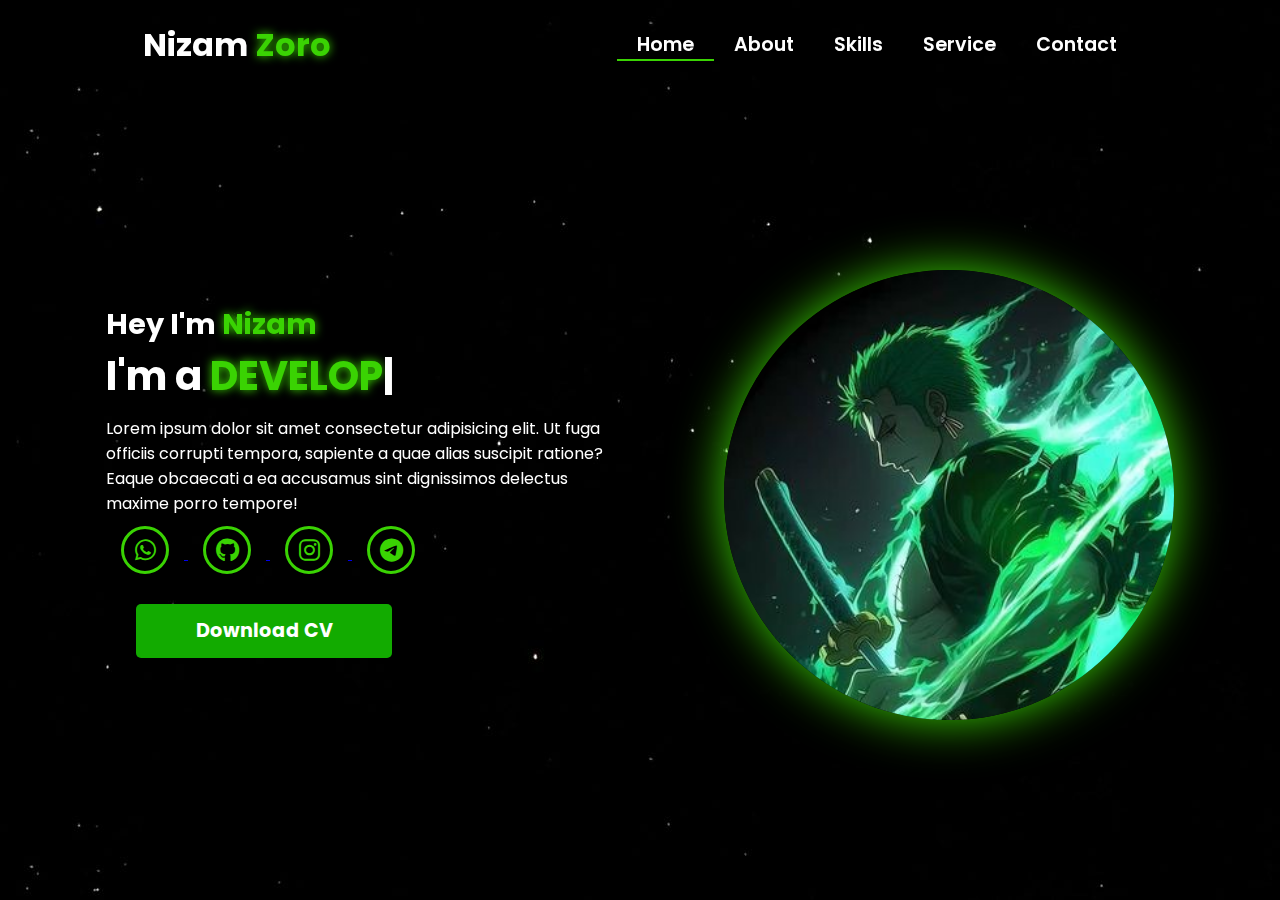
<file: index.html>
<!DOCTYPE html>
<html lang="en">
<head>
    <meta charset="UTF-8">
    <meta name="viewport" content="width=device-width, initial-scale=1.0">
    <link rel="stylesheet" href="https://cdnjs.cloudflare.com/ajax/libs/font-awesome/6.5.1/css/all.min.css">
    <link rel="stylesheet" href="https://unpkg.com/aos@next/dist/aos.css" />
    <link rel="stylesheet" href="css/style.css">
    <title>Nizam Zoro - Website</title>
</head>
<body>
    <nav>
        <div class="nav-container">
            <div class="logo" data-aos="zoom-in" data-aos-duration="1500">
                Nizam <span>Zoro</span>
            </div>
            <div class="links">
                <div class="link active" data-aos="fade-up" data-aos-duration="1500" data-aos-delay="100"><a href="index.html">Home</a></div>
                <div class="link" data-aos="fade-up" data-aos-duration="1500" data-aos-delay="200"><a href="about.html">About</a></div>
                <div class="link" data-aos="fade-up" data-aos-duration="1500" data-aos-delay="300"><a href="skill.html">Skills</a></div>
                <div class="link" data-aos="fade-up" data-aos-duration="1500" data-aos-delay="400"><a href="service.html">Service</a></div>
                <div class="link" data-aos="fade-up" data-aos-duration="1500" data-aos-delay="500"><a href="contact.html">Contact</a></div>
            </div>
        </div>
        <i class="fa-solid fa-bars hamburg" onclick="hamburg()"></i>
        <div class="dropdown">
            <div class="links">
                <a href="index.html">Home</a>
                <a href="about.html">About</a>
                <a href="skill.html">Skills</a>
                <a href="service.html">Service</a>
                <a href="contact.html">Contact</a>
                <i class="fa-solid fa-xmark cancel" onclick="cancel()"></i>
            </div>
        </div>
    </nav>
    <section>
        <div class="main-container">
            <div class="content">
                <h1 data-aos="fade-left" data-aos-duration="1500" data-aos-delay="700">Hey I'm <span>Nizam</span></h1>
                <div data-aos="fade-right" data-aos-duration="1500" data-aos-delay="900" class="typewriter">
                    I'm a <span class="typewriter-text"></span><label for="">|</label>
                </div>
                <p data-aos="flip-down" data-aos-duration="1500" data-aos-delay="1100">
                    Lorem ipsum dolor sit amet consectetur adipisicing elit. Ut fuga officiis corrupti tempora, sapiente a quae alias suscipit ratione?
                    Eaque obcaecati a ea accusamus sint dignissimos delectus maxime porro tempore!
                </p>
                <div class="social-links">
                    <a href="https://wa.me/6283836803196" target="_blank" data-aos="fade-up" data-aos-duration="1500" data-aos-delay="1300">
                        <i class="fa-brands fa-whatsapp"></i>
                    </a>
                    <a href="https://github.com/nizamkeren1234" target="_blank" data-aos="fade-up" data-aos-duration="1500" data-aos-delay="1400">
                        <i class="fa-brands fa-github"></i>
                    </a>
                    <a href="https://www.instagram.com/nijamgatwu" target="_blank" data-aos="fade-up" data-aos-duration="1500" data-aos-delay="1500">
                        <i class="fa-brands fa-instagram"></i>
                    </a>
                    <a href="https://t.me/DedekNzm" target="_blank" data-aos="fade-up" data-aos-duration="1500" data-aos-delay="1600">
                        <i class="fa-brands fa-telegram"></i>
                    </a>
                </div>
                <div class="btn" data-aos="zoom-out" data-aos-duration="1500" data-aos-delay="1800">
                    <button>Download CV</button>
                </div>
            </div>
            <div class="image" data-aos="zoom-in" data-aos-duration="3000">
                <img src="img/zoro.jpg" alt="">
            </div>
        </div>
    </section>
    <!-- Musik autoplay (disembunyikan) -->
    <audio autoplay loop hidden>
        <source src="https://files.catbox.moe/u1eg1b.mp3" type="audio/mpeg">
        Browser kamu tidak mendukung elemen audio.
    </audio>
    <script src="https://unpkg.com/aos@next/dist/aos.js"></script>
    <script>
        AOS.init({ offset: 0 });
    </script>
    <script src="./js/script.js"></script>
</body>
</html>
</file>
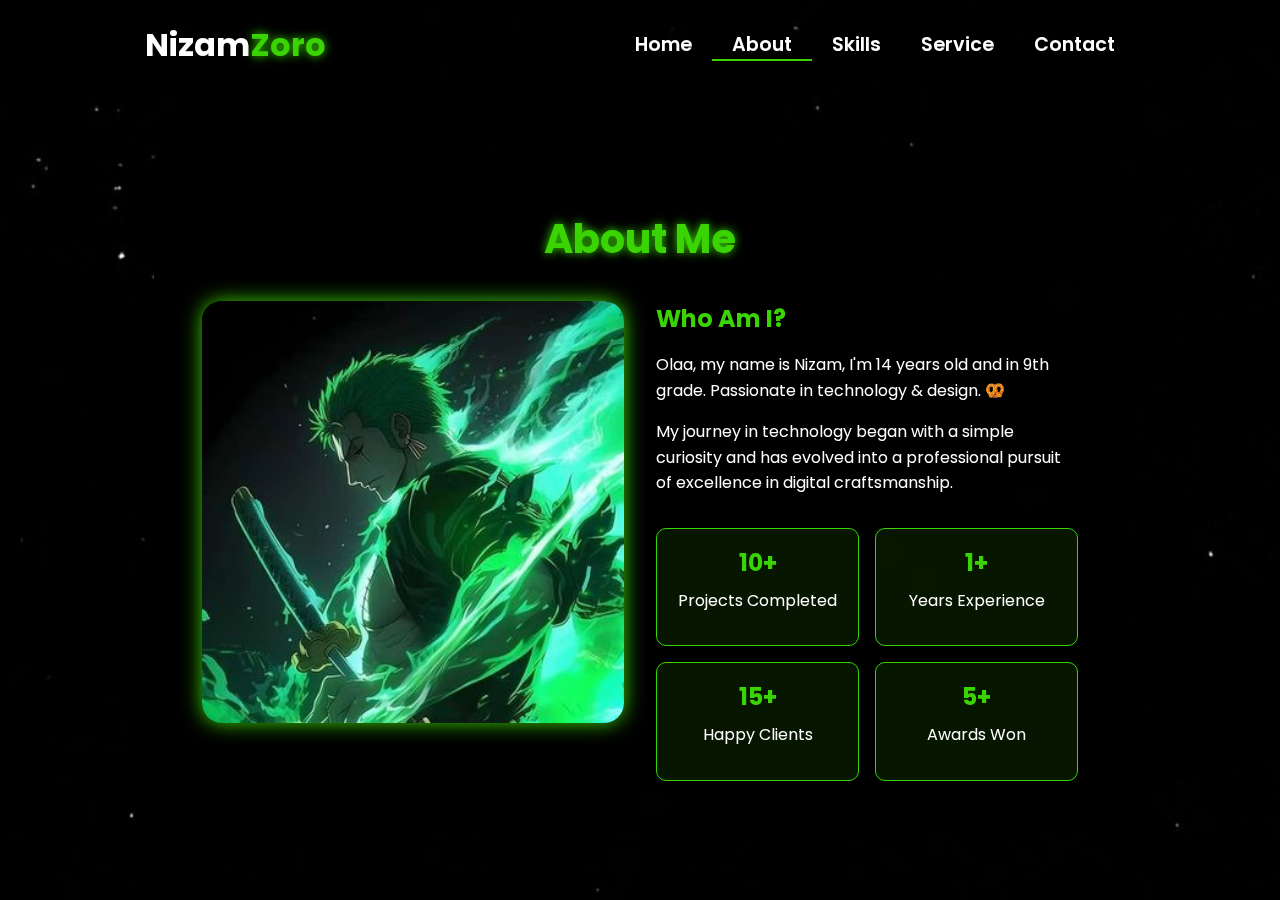
<file: about.html>
<!DOCTYPE html>
<html lang="en">

<head>
    <meta charset="UTF-8">
    <meta name="viewport" content="width=device-width, initial-scale=1.0">

    <!-- Link ke Font Awesome untuk ikon -->
    <link rel="stylesheet" href="https://cdnjs.cloudflare.com/ajax/libs/font-awesome/6.5.1/css/all.min.css">

    <!-- Link ke library animasi AOS -->
    <link rel="stylesheet" href="https://unpkg.com/aos@next/dist/aos.css" />

    <!-- CSS internal untuk styling halaman -->
    <style>
        /* 
          Import Google Font Poppins
          Font weight yang diimport: 100, 200, 300, 400, 500, 600 
        */
        @import url("https://fonts.googleapis.com/css2?family=Poppins:wght@100;200;300;400;500;600&display=swap");

        /* Reset CSS dan pengaturan default */
        * {
            padding: 0;
            margin: 0;
            font-family: "Poppins", sans-serif;
            box-sizing: border-box;
        }

        /* 
          Styling untuk body
          - Menggunakan background image
          - Cover seluruh viewport
          - Mencegah horizontal scroll
        */
        body {
            width: 100%;
            min-height: 100vh;
            background-image: url("./img/background.jpg");
            background-size: cover;
            overflow-x: hidden;
            position: relative;
        }

        /* 
          Navbar styling
          - Fixed height 10vh
          - Posisi relative untuk positioning yang tepat
          - z-index tinggi agar selalu di atas konten lain
        */
        nav {
            width: 100%;
            height: 10vh;
            position: sticky;
            position: relative;
            /* Ubah dari sticky ke relative */
            z-index: 1000;
            /* Tambahkan z-index tinggi untuk nav */
        }

        /* Container untuk konten navbar */
        .nav-container {
            width: 100%;
            height: 100%;
            display: flex;
            justify-content: space-around;
            align-items: center;
        }

        /* 
          Logo styling
          - Warna putih dengan ukuran 2rem
          - Text shadow untuk efek glow pada span 
        */
        .logo {
            color: white;
            font-size: 2rem;
            font-weight: bold;
        }

        .logo span {
            color: rgb(58, 211, 3);
            text-shadow: 0 0 10px rgb(58, 211, 3);
        }

        /* 
          Hamburger dan Cancel button styling
          - Hanya muncul di mobile view
          - Posisi absolute di kanan atas
        */
        .hamburg,
        .cancel {
            cursor: pointer;
            position: absolute;
            right: 15px;
            top: 10px;
            color: white;
            display: none;
            font-size: clamp(2.5rem, 0.5rem + 5vw, 3rem);
        }

        /* 
          Navigation links container
          - Flex layout untuk alignment horizontal
        */
        .nav-container .links {
            display: flex;
        }

        /* 
          Individual navigation links
          - Spacing dan styling untuk tiap link
          - Hover effect dengan border bottom
        */
        .nav-container .links a {
            font-size: 1.2rem;
            color: white;
            margin: 0 20px;
            text-decoration: none;
            font-weight: 550;
            transition: 0.3s linear;
        }

        .nav-container .links a:hover {
            color: rgb(58, 211, 3);
            border-bottom: 2px solid rgb(58, 211, 3);
        }

        /* Styling untuk link aktif */
        .nav-container .links .active {
            color: rgb(58, 211, 3);
            border-bottom: 2px solid rgb(58, 211, 3);
        }

        /* 
          Dropdown menu untuk mobile view
          - Fixed positioning dengan transform untuk animasi
          - Backdrop filter untuk efek blur
        */
        .dropdown {
            z-index: 1000;
            position: fixed;
            top: 0;
            left: 0;
            right: 0;
            transform: translateY(-500px);
            width: 100%;
            height: auto;
            backdrop-filter: blur(4px) brightness(40%);
            box-shadow: 0 0 20px black;
            transition: 0.2s linear;
        }

        .dropdown .links a {
            display: flex;
            color: white;
            text-decoration: none;
            padding: 15px 0;
            justify-content: center;
            align-items: center;
            transition: 0.2s linear;
        }

        .dropdown .links a:hover {
            background-color: rgb(58, 211, 3);
        }

        /* About Section Styles */
        .about-container {
            width: 100%;
            min-height: 90vh;
            display: flex;
            justify-content: center;
            align-items: center;
            padding: 2rem;
            position: relative;
            z-index: 1;
        }

        .about-content {
            width: 80%;
            max-width: 1200px;
            background: rgba(0, 0, 0, 0.7);
            backdrop-filter: blur(10px);
            border-radius: 20px;
            padding: 3rem;
            color: white;
            /* box-shadow: 0 0 30px rgba(58, 211, 3, 0.3); */
        }

        .about-header {
            text-align: center;
            margin-bottom: 2rem;
        }

        .about-header h1 {
            font-size: 2.5rem;
            color: rgb(58, 211, 3);
            text-shadow: 0 0 10px rgb(58, 211, 3);
            margin-bottom: 1rem;
        }

        .about-grid {
            display: grid;
            grid-template-columns: 1fr 1fr;
            gap: 2rem;
        }

        .about-image {
            width: 100%;
            aspect-ratio: 1;
            border-radius: 20px;
            overflow: hidden;
            box-shadow: 0 0 20px rgb(58, 211, 3);
        }

        .about-image img {
            width: 100%;
            height: 100%;
            object-fit: cover;
        }

        .about-text h2 {
            color: rgb(58, 211, 3);
            margin-bottom: 1rem;
        }

        .about-text p {
            line-height: 1.6;
            margin-bottom: 1rem;
        }

        .stats {
            display: grid;
            grid-template-columns: repeat(2, 1fr);
            gap: 1rem;
            margin-top: 2rem;
        }

        .stat-item {
            background: rgba(58, 211, 3, 0.1);
            padding: 1rem;
            border-radius: 10px;
            text-align: center;
            border: 1px solid rgb(58, 211, 3);
            cursor: pointer;
        }

        .stat-item h3 {
            color: rgb(58, 211, 3);
            font-size: 1.5rem;
            margin-bottom: 0.5rem;
        }

        .content-grid {
            display: grid;
            grid-template-columns: repeat(auto-fit, minmax(280px, 1fr));
            gap: 2rem;
            padding: 2rem 0;
        }

        .content-card {
            background: rgba(58, 211, 3, 0.1);
            border-radius: 15px;
            overflow: hidden;
            transition: all 0.3s ease;
            cursor: pointer;
        }

        .content-card:hover {
            transform: translateY(-5px);
            box-shadow: 0 5px 15px rgba(58, 211, 3, 0.3);
        }

        .card-image {
            width: 100%;
            height: 200px;
            overflow: hidden;
        }

        .card-image img {
            width: 100%;
            height: 100%;
            object-fit: cover;
        }

        .card-info {
            padding: 1.5rem;
        }

        .card-info h3 {
            color: rgb(58, 211, 3);
            margin-bottom: 0.5rem;
        }

        .card-info p {
            font-size: 0.9rem;
            margin-bottom: 1rem;
        }

        .card-info .technologies {
            display: flex;
            flex-wrap: wrap;
            gap: 0.5rem;
            margin-top: 1rem;
        }

        .technology-tag {
            background: rgba(58, 211, 3, 0.2);
            padding: 0.3rem 0.8rem;
            border-radius: 15px;
            font-size: 0.8rem;
            color: rgb(58, 211, 3);
        }

        .back-button {
            display: inline-block;
            padding: 0.8rem 1.5rem;
            background: rgb(58, 211, 3);
            color: white;
            border-radius: 5px;
            text-decoration: none;
            margin-bottom: 2rem;
            transition: all 0.3s ease;
        }

        .back-button:hover {
            background: rgb(45, 165, 2);
            transform: translateY(-2px);
        }

        .award-icon {
            font-size: 2rem;
            color: rgb(58, 211, 3);
            margin-bottom: 1rem;
        }

        .client-testimonial {
            font-style: italic;
            margin-top: 1rem;
            padding: 1rem;
            background: rgba(58, 211, 3, 0.05);
            border-radius: 10px;
        }



        @media (max-width: 884px) {
            .about-grid {
                grid-template-columns: 1fr;
            }

            nav .logo {
                position: absolute;
                top: 16px;
                left: 15px;
                font-size: 1.5rem;
            }

            .nav-container .links {
                display: none;
            }

            .hamburg,
            .cancel {
                display: block;
            }
        }

        @media (max-width: 440px) {
            .about-container {
                padding: 1rem;
            }

            .about-content {
                width: 95%;
                /* Memperbesar width untuk layar kecil */
                padding: 1.5rem;
            }

            .about-header h1 {
                font-size: 1.8rem;
                /* Mengurangi ukuran judul */
            }

            .about-text h2 {
                font-size: 1.4rem;
                /* Mengurangi ukuran sub-judul */
            }

            .about-text p {
                font-size: 0.9rem;
                /* Mengurangi ukuran teks */
                line-height: 1.4;
            }

            .about-image {
                width: 100%;
                max-height: 250px;
                /* Membatasi tinggi gambar */
            }

            .stats {
                grid-template-columns: repeat(2, 1fr);
                /* Tetap 2 kolom tapi lebih kecil */
                gap: 0.8rem;
            }

            .stat-item {
                padding: 0.8rem;
            }

            .stat-item h3 {
                font-size: 1.2rem;
                /* Mengurangi ukuran angka statistik */
            }

            .stat-item p {
                font-size: 0.8rem;
                /* Mengurangi ukuran teks statistik */
            }

            /* Menyesuaikan padding untuk link statistik */
            .stat-item a {
                padding: 0.5rem;
                display: block;
            }
        }
    </style>
    <title>AboutMe - Nizam Zoro</title>
</head>

<body>

    <!-- Navigasi -->
    <nav>
        <div class="nav-container">
            <div class="logo" data-aos="zoom-in" data-aos-duration="1500">
                Nizam<span>Zoro</span>
            </div>
            <div class="links">
                <div class="link" data-aos="fade-up" data-aos-duration="1500" data-aos-delay="100"><a
                        href="index.html">Home</a></div>
                <div class="link active" data-aos="fade-up" data-aos-duration="1500" data-aos-delay="200"><a
                        href="about.html">About</a></div>
                <div class="link" data-aos="fade-up" data-aos-duration="1500" data-aos-delay="300"><a
                        href="skill.html">Skills</a></div>
                <div class="link" data-aos="fade-up" data-aos-duration="1500" data-aos-delay="400"><a
                        href="service.html">Service</a></div>
                <div class="link" data-aos="fade-up" data-aos-duration="1500" data-aos-delay="500"><a
                        href="contact.html">Contact</a></div>
            </div>
        </div>
        <i class="fa-solid fa-bars hamburg" onclick="hamburg()"></i>
        <div class="dropdown">
            <div class="links">
                <a href="index.html">Home</a>
                <a href="about.html">About</a>
                <a href="skill.html">Skills</a>
                <a href="service.html">Service</a>
                <a href="contact.html">Contact</a>
                <i class="fa-solid fa-xmark cancel" onclick="cancel()"></i>
            </div>
        </div>
    </nav>

    <!-- Konten utama halaman About -->
    <div class="about-container">
        <div class="about-content" id="aboutContent">
            <!-- Bagian header -->
            <div class="about-header" data-aos="fade-down" data-aos-duration="1500">
                <h1>About Me</h1>
            </div>

            <!-- Grid untuk gambar dan teks deskripsi -->
            <div class="about-grid">
                <div class="about-image" data-aos="fade-right" data-aos-duration="1500">
                    <img src="img/zoro.jpg" alt="About Image">
                </div>
                <div class="about-text" data-aos="fade-left" data-aos-duration="1500">
                    <h2>Who Am I?</h2>
                    <p>Olaa, my name is Nizam, I'm 14 years old and in 9th grade. Passionate in technology & design. 🥨</p>
                    <p>My journey in technology began with a simple curiosity and has evolved into a professional
                        pursuit of excellence in digital craftsmanship.</p>

                    <div class="stats">
                        <div class="stat-item" data-aos="zoom-in" data-aos-duration="1500" data-aos-delay="200"
                            onclick="showProjects()">
                            <h3>10+</h3>
                            <p>Projects Completed</p>
                        </div>
                        <div class="stat-item" data-aos="zoom-in" data-aos-duration="1500" data-aos-delay="400"
                            onclick="showExperience()">
                            <h3>1+</h3>
                            <p>Years Experience</p>
                        </div>
                        <div class="stat-item" data-aos="zoom-in" data-aos-duration="1500" data-aos-delay="600"
                            onclick="showClients()">
                            <h3>15+</h3>
                            <p>Happy Clients</p>
                        </div>
                        <div class="stat-item" data-aos="zoom-in" data-aos-duration="1500" data-aos-delay="800"
                            onclick="showAwards()">
                            <h3>5+</h3>
                            <p>Awards Won</p>
                        </div>
                    </div>
                </div>
            </div>
        </div>

        <!-- Link ke library animasi AOS -->
        <script src="https://unpkg.com/aos@next/dist/aos.js"></script>

        <!-- JavaScript untuk interaksi dan animasi halaman -->
        <script>

            // Inisialisasi library AOS
            AOS.init({ offset: 0 });

            // Fungsi untuk menampilkan menu hamburger
            function hamburg() {
                const navbar = document.querySelector(".dropdown")
                navbar.style.transform = "translateY(0px)"
            }

            // Fungsi untuk menyembunyikan menu hamburger
            function cancel() {
                const navbar = document.querySelector(".dropdown")
                navbar.style.transform = "translateY(-500px)"
            }

            // Fungsi untuk menampilkan daftar Project
            function showProjects() {
                const aboutContent = document.getElementById('aboutContent');
                aboutContent.innerHTML = `
                <a href="about.html" class="back-button" onclick="restoreInitialContent()">
                    <i class="fas fa-arrow-left"></i> Back
                </a>
                <div class="about-header" data-aos="fade-down" data-aos-duration="1500">
                    <h1>My Projects</h1>
                </div>
                <div class="content-grid">
                    ${generateProjectCards()}
                </div>
            `;
                AOS.refresh();
            }

            // Fungsi untuk menampilkan daftar Experience
            function showExperience() {
                const aboutContent = document.getElementById('aboutContent');
                aboutContent.innerHTML = `
                <a href="about.html" class="back-button" onclick="restoreInitialContent()">
                    <i class="fas fa-arrow-left"></i> Back
                </a>
                <div class="about-header" data-aos="fade-down" data-aos-duration="1500">
                    <h1>My Experience</h1>
                </div>
                <div class="content-grid">
                    ${generateExperienceCards()}
                </div>
            `;
                AOS.refresh();
            }

            // Fungsi untuk menampilkan daftar Clients
            function showClients() {
                const aboutContent = document.getElementById('aboutContent');
                aboutContent.innerHTML = `
                <a href="about.html" class="back-button" onclick="restoreInitialContent()">
                    <i class="fas fa-arrow-left"></i> Back
                </a>
                <div class="about-header" data-aos="fade-down" data-aos-duration="1500">
                    <h1>Client Success Stories</h1>
                </div>
                <div class="content-grid">
                    ${generateClientCards()}
                </div>
            `;
                AOS.refresh();
            }

            // Fungsi untuk menampilkan daftar Awards
            function showAwards() {
                const aboutContent = document.getElementById('aboutContent');
                aboutContent.innerHTML = `
                <a href="about.html" class="back-button" onclick="restoreInitialContent()">
                    <i class="fas fa-arrow-left"></i> Back
                </a>
                <div class="about-header" data-aos="fade-down" data-aos-duration="1500">
                    <h1>Awards & Recognition</h1>
                </div>
                <div class="content-grid">
                    ${generateAwardCards()}
                </div>
            `;
                AOS.refresh();
            }

            // Fungsi pembantu untuk menghasilkan kartu project
            function generateProjectCards() {
                const projects = [
                    {
                        title: "E-Commerce Platform",
                        image: "img/zoro.jpg",
                        description: "A full-stack e-commerce solution with payment integration",
                        technologies: ["React", "Node.js", "MongoDB"]
                    },
                    {
                        title: "Portfolio Website",
                        image: "img/zoro.jpg",
                        description: "Responsive portfolio website with modern animations",
                        technologies: ["HTML", "CSS", "JavaScript"]
                    },
                    {
                        title: "Task Management App",
                        image: "img/zoro.jpg",
                        description: "Mobile-first task management application",
                        technologies: ["Vue.js", "Firebase"]
                    }
                    // Add more projects as needed
                ];

                return projects.map(project => `
                <div class="content-card" data-aos="fade-up">
                    <div class="card-image">
                        <img src="${project.image}" alt="${project.title}">
                    </div>
                    <div class="card-info">
                        <h3>${project.title}</h3>
                        <p>${project.description}</p>
                        <div class="technologies">
                            ${project.technologies.map(tech => `
                                <span class="technology-tag">${tech}</span>
                            `).join('')}
                        </div>
                    </div>
                </div>
            `).join('');
            }

            // Fungsi pembantu untuk menghasilkan kartu experience
            function generateExperienceCards() {
                const experiences = [
                    {
                        title: "Senior Web Developer",
                        company: "Tech Solutions Inc.",
                        period: "2021 - Present",
                        description: "Leading frontend development team and implementing modern web solutions"
                    },
                    {
                        title: "Frontend Developer",
                        company: "Digital Agency",
                        period: "2019 - 2021",
                        description: "Developed responsive websites and web applications"
                    }
                    // Add more experiences as needed
                ];

                return experiences.map(exp => `
                <div class="content-card" data-aos="fade-up">
                    <div class="card-info">
                        <h3>${exp.title}</h3>
                        <h4>${exp.company}</h4>
                        <p class="period">${exp.period}</p>
                        <p>${exp.description}</p>
                    </div>
                </div>
            `).join('');
            }

            // Fungsi pembantu untuk menghasilkan kartu client
            function generateClientCards() {
                const clients = [
                    {
                        name: "Ell Udin",
                        company: "Innovation Corp",
                        image: "img/zoro.jpg",
                        testimonial: "Outstanding work on our company website redesign!"
                    },
                    {
                        name: "Ell Ucup",
                        company: "Tech Startup",
                        image: "img/zoro.jpg",
                        testimonial: "Delivered our app ahead of schedule with excellent quality"
                    }
                    // Add more clients as needed
                ];

                return clients.map(client => `
                <div class="content-card" data-aos="fade-up">
                    <div class="card-image">
                        <img src="${client.image}" alt="${client.name}">
                    </div>
                    <div class="card-info">
                        <h3>${client.name}</h3>
                        <h4>${client.company}</h4>
                        <p class="client-testimonial">"${client.testimonial}"</p>
                    </div>
                </div>
            `).join('');
            }

            // Fungsi pembantu untuk menghasilkan kartu award
            function generateAwardCards() {
                const awards = [
                    {
                        title: "Best Web Design",
                        organization: "Design Awards 2023",
                        description: "Recognition for exceptional web design and user experience"
                    },
                    {
                        title: "Innovation Award",
                        organization: "Tech Summit 2022",
                        description: "Awarded for innovative use of emerging technologies"
                    }
                    // Add more awards as needed
                ];

                return awards.map(award => `
                <div class="content-card" data-aos="fade-up">
                    <div class="card-info">
                        <div class="award-icon">
                            <i class="fas fa-trophy"></i>
                        </div>
                        <h3>${award.title}</h3>
                        <h4>${award.organization}</h4>
                        <p>${award.description}</p>
                    </div>
                </div>
            `).join('');
            }

            // Fungsi untuk mengembalikan konten awal
            function restoreInitialContent() {
                const aboutContent = document.getElementById('aboutContent');
                aboutContent.innerHTML = `
                <div class="about-header" data-aos="fade-down" data-aos-duration="1500">
                    <h1>About Me</h1>
                </div>
                <div class="about-grid">
                    <div class="about-image" data-aos="fade-right" data-aos-duration="1500">
                        <img src="img/zoro.jpg" alt="About Image">
                    </div>
                    <div class="about-text" data-aos="fade-left" data-aos-duration="1500">
                        <h2>Who Am I?</h2>
                        <p>I'm a passionate developer and designer with a keen eye for detail and a drive for creating
                            innovative digital solutions. With expertise in web development, UI/UX design, and content
                            creation, I bring ideas to life through code and creativity.</p>
                        <p>My journey in technology began with a simple curiosity and has evolved into a professional
                            pursuit of excellence in digital craftsmanship.</p>

                        <div class="stats">
                            <div class="stat-item" data-aos="zoom-in" data-aos-duration="1500" data-aos-delay="200" onclick="showProjects()">
                                <h3>50+</h3>
                                <p>Projects Completed</p>
                            </div>
                            <div class="stat-item" data-aos="zoom-in" data-aos-duration="1500" data-aos-delay="400" onclick="showExperience()">
                                <h3>3+</h3>
                                <p>Years Experience</p>
                            </div>
                            <div class="stat-item" data-aos="zoom-in" data-aos-duration="1500" data-aos-delay="600" onclick="showClients()">
                                <h3>20+</h3>
                                <p>Happy Clients</p>
                            </div>
                            <div class="stat-item" data-aos="zoom-in" data-aos-duration="1500" data-aos-delay="800" onclick="showAwards()">
                                <h3>15+</h3>
                                <p>Awards Won</p>
                            </div>
                        </div>
                    </div>
                </div>
            `;
                AOS.refresh();
            }

        </script>
</body>

</html>
</file>
<file: css/style.css>
@import url("https://fonts.googleapis.com/css2?family=Poppins:wght@100;200;300;400;500;600&display=swap");

* {
  padding: 0;
  margin: 0;
  font-family: "Poppins", sans-serif;
  box-sizing: border-box;
}

body {
  width: 100%;
  height: 100vh;
  background-image: url("../img/background.jpg");
  overflow: hidden;
}

nav {
  width: 100%;
  height: 10vh;
  position: sticky;
}

.nav-container {
  width: 100%;
  height: 100%;
  display: flex;
  justify-content: space-around;
  align-items: center;
}

/* Subscrbe YouTube Tamzidan Mahdiyin */

.logo {
  color: white;
  font-size: 2rem;
  font-weight: bold;
}

.logo span {
  color: rgb(58, 211, 3);
  text-shadow: 0 0 10px rgb(58, 211, 3);
}

.hamburg,
.cancel {
  cursor: pointer;
  position: absolute;
  right: 15px;
  top: 10px;
  color: white;
  display: none;
  font-size: clamp(2.5rem, 0.5rem + 5vw, 3rem);
}

.nav-container .links {
  display: flex;
}

.nav-container .links a {
  font-size: 1.2rem;
  color: white;
  margin: 0 20px;
  text-decoration: none;
  font-weight: 550;
  transition: 0.3s linear;
}

.nav-container .links a:hover {
  color: rgb(58, 211, 3);
  border-bottom: 2px solid rgb(58, 211, 3);
}

.nav-container .links .active {
  color: rgb(58, 211, 3);
  border-bottom: 2px solid rgb(58, 211, 3);
}

.dropdown {
  z-index: 100;
  position: absolute;
  top: 0;
  transform: translateY(-500px);
  width: 100%;
  height: auto;
  backdrop-filter: blur(4px) brightness(40%);
  box-shadow: 0 0 20px black;
  transition: 0.2s linear;
}

.dropdown .links a {
  display: flex;
  color: white;
  text-decoration: none;
  padding: 15px 0;
  justify-content: center;
  align-items: center;
  transition: 0.2s linear;
}

.dropdown .links a:hover {
  background-color: rgb(58, 211, 3);
}

section {
  width: 100%;
  height: 90vh;
}

.main-container {
  width: 100%;
  height: 100%;
  display: flex;
  justify-content: space-evenly;
  align-items: center;
}

.main-container .content {
  color: white;
  width: 40%;
  min-height: 100px;
}

/* Subscrbe YouTube Tamzidan Mahdiyin */

.content h1 {
  font-size: clamp(1rem, 1rem + 5vw, 1.8rem);
}

.content h1 span {
  font-weight: 700;
  text-shadow: 0 0 10px rgb(58, 211, 3);
  color: rgb(58, 211, 3);
}

.content .typewriter {
  font-size: clamp(1rem, 1rem + 5vw, 2.5rem);
  font-weight: 700;
}

.typewriter span {
  color: rgb(58, 211, 3);
  text-shadow: 0 0 10px rgb(58, 211, 3);
}

.content p {
  font-size: clamp(0, 4rem, 0.2rem + 9vw, 1rem);
  margin: 10px 0;
}

.social-links i {
  display: inline-flex;
  justify-content: center;
  align-items: center;
  width: 3rem;
  height: 3rem;
  background-color: transparent;
  border: 0.2rem solid rgb(58, 211, 3);
  border-radius: 50%;
  color: rgb(58, 211, 3);
  margin: 0 15px;
  font-size: 1.5rem;
  transition: 0.2s linear;
}

.social-links i:hover {
  scale: 1.3;
  filter: drop-shadow(0 0 10px rgb(58, 211, 3));
  color: black;
  background-color: rgb(58, 211, 3);
  -webkit-filter: drop-shadow(0 0 10px rgb(58, 211, 3));
}

.content button {
  width: 50%;
  height: 6vh;
  margin: 30px;
  background-color: rgb(18 171 0);
  color: white;
  border: none;
  outline: none;
  font-size: 120%;
  font-weight: 700;
  border-radius: 5px;
  transition: 0.2s linear;
}

.content button:hover {
  scale: 1.1;
  color: rgb(58, 211, 3);
  border: 2px solid rgb(58, 211, 3);
  background-color: transparent;
  font-weight: 700;
  box-shadow: 0 0 40px 5px rgb(58, 211, 3);
}

.main-container .image {
  width: 50vh;
  height: 50vh;
  border-radius: 100%;
  overflow: hidden;
  box-shadow: 0 0 50px rgb(58, 211, 3);
}

.main-container .image img {
  width: 100%;
  height: 100%;
}

.main-container .image:hover {
  animation: animate 1.5s ease-in-out infinite;
  -webkit-animation: animate 1.5s ease-in-out infinite;
}

@keyframes animate {
  0% {
    scale: 1;
  }
  50% {
    scale: 1.05;
  }
  100% {
    scale: 1;
  }
}

@media (max-width: 884px) {
  nav .logo {
    position: absolute;
    top: 16px;
    left: 15px;
    font-size: 1.5rem;
  }

  .main-container {
    display: flex;
    flex-direction: column-reverse;
  }

  .nav-container .links {
    display: none;
  }

  .hamburg,
  .cancel {
    display: block;
  }

  .main-container .content {
    width: 80%;
  }
  .social-links i {
    width: 2.5rem;
    height: 2.5rem;
    font-size: 1.5rem;
  }

  .main-container .image {
    z-index: -1;
    width: 50%;
    height: 80%;
  }
}

@media (max-width: 440px) {
  .main-container .image {
    width: 60%;
    height: 30%;
  }

  .main-container .content {
    width: 80%;
  }

  .main-container button {
    margin-top: 15px;
  }
}
</file>
